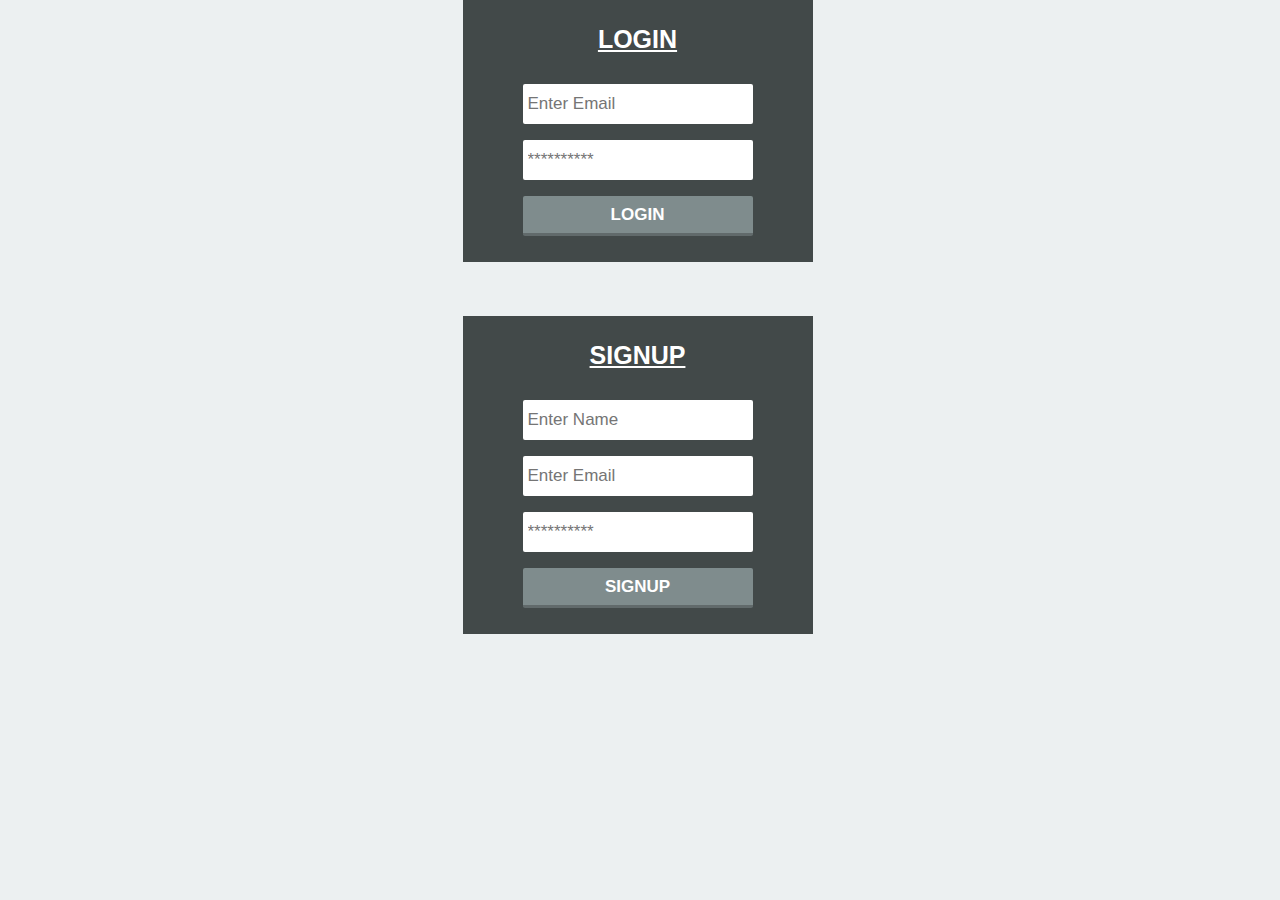
<file: login.html>
<html>
<head>
<meta name="viewport" content="width=device-width,initial-scale=1.0"/>
<link href="loginstyle.css" type="text/css" rel="stylesheet"/>
</head>
<body>
<div id="wrapper">

<div class="form_div">
<p class="form_label"> LOGIN</p>
<form method="post" action="">
<p><input type="text" placeholder="Enter Email"></p>
<p><input type="password" placeholder="**********"></p>
<p><input type="submit" value="LOGIN"></p>
</form>
</div>
<br>
<br>
<br>
<div class="form_div">
<p class="form_label">SIGNUP</p>
<form method="post" action="">
<p><input type="text" placeholder="Enter Name"></p>
<p><input type="text" placeholder="Enter Email"></p>
<p><input type="password" placeholder="**********"></p>
<p><input type="submit" value="SIGNUP"></p>
</form>
</div>

</div>
</body>
</html>
</file>
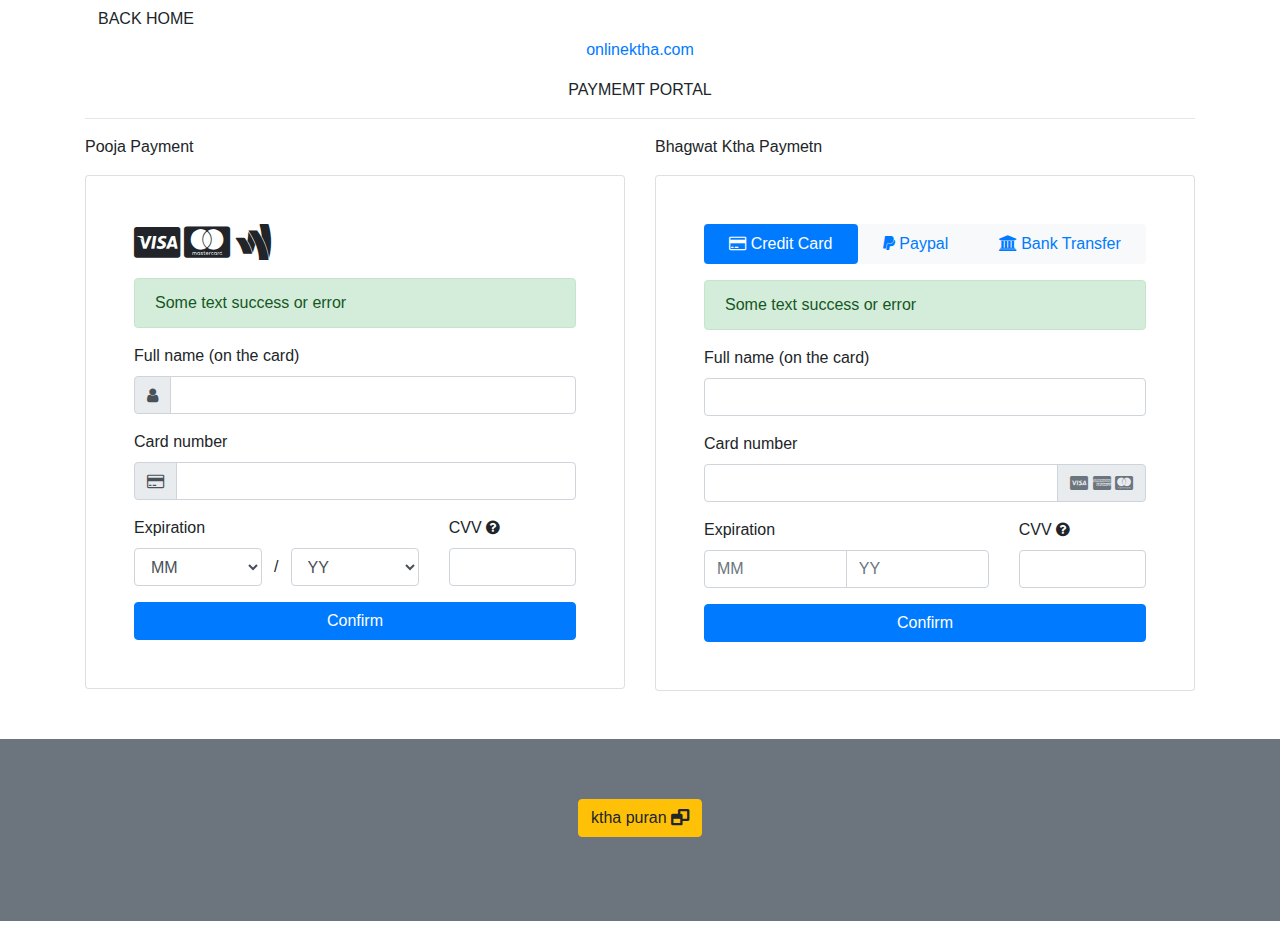
<file: payment.html>
<!DOCTYPE html>
<html lang="en">
<head>
  <title>online khtha payment</title>
  <meta charset="utf-8">
  <meta name="viewport" content="width=device-width, initial-scale=1">
  <link rel="stylesheet" href="https://maxcdn.bootstrapcdn.com/bootstrap/4.4.1/css/bootstrap.min.css">
  <script src="https://ajax.googleapis.com/ajax/libs/jquery/3.4.1/jquery.min.js"></script>
  <script src="https://cdnjs.cloudflare.com/ajax/libs/popper.js/1.16.0/umd/popper.min.js"></script>
  <script src="https://maxcdn.bootstrapcdn.com/bootstrap/4.4.1/js/bootstrap.min.js"></script>
  <link href="img/1.jpg" rel="icon"/>
  <link rel="stylesheet" href="https://use.fontawesome.com/releases/v5.0.8/css/all.css">
  <link rel="stylesheet" href="https://cdnjs.cloudflare.com/ajax/libs/font-awesome/4.7.0/css/font-awesome.min.css">
</head>
<body>
<!------ Include the above in your HEAD tag ---------->




<div class="container">
	<a href="index.html" class="btn bg-transparent">BACK HOME </a>
<br>  <p class="text-center"><a href="index.html">onlinektha.com</a></p>
      <p class="text-center">PAYMEMT PORTAL</p>
<hr>

<div class="row">
	<aside class="col-sm-6">
<p> Pooja Payment </p>

<article class="card">
<div class="card-body p-5">
<p> <i class="fa fa-cc-visa" style="font-size:36px"></i>
	<i class="fa fa-cc-mastercard" style="font-size:36px"></i>
    <i class="fa fa-google-wallet" style="font-size:36px;"></i>
</p>
<p class="alert alert-success">Some text success or error</p>

<form role="form">
<div class="form-group">
<label for="username">Full name (on the card)</label>
<div class="input-group">
	<div class="input-group-prepend">
		<span class="input-group-text"><i class="fa fa-user"></i></span>
	</div>
	<input type="text" class="form-control" name="username" placeholder="" required="">
</div> <!-- input-group.// -->
</div> <!-- form-group.// -->

<div class="form-group">
<label for="cardNumber">Card number</label>
<div class="input-group">
	<div class="input-group-prepend">
		<span class="input-group-text"><i class="fa fa-credit-card"></i></span>
	</div>
	<input type="text" class="form-control" name="cardNumber" placeholder="">
</div> <!-- input-group.// -->
</div> <!-- form-group.// -->

<div class="row">
    <div class="col-sm-8">
        <div class="form-group">
            <label><span class="hidden-xs">Expiration</span> </label>
        	<div class="form-inline">
        		<select class="form-control" style="width:45%">
				  <option>MM</option>
				  <option>01 - Janiary</option>
				  <option>02 - February</option>
				  <option>03 - February</option>
				</select>
	            <span style="width:10%; text-align: center"> / </span>
	            <select class="form-control" style="width:45%">
				  <option>YY</option>
				  <option>2018</option>
				  <option>2019</option>
				</select>
        	</div>
        </div>
    </div>
    <div class="col-sm-4">
        <div class="form-group">
            <label data-toggle="tooltip" title="" data-original-title="3 digits code on back side of the card">CVV <i class="fa fa-question-circle"></i></label>
            <input class="form-control" required="" type="text">
        </div> <!-- form-group.// -->
    </div>
</div> <!-- row.// -->
<button class="subscribe btn btn-primary btn-block" type="button"> Confirm  </button>
</form>
</div> <!-- card-body.// -->
</article> <!-- card.// -->


	</aside> <!-- col.// -->
	<aside class="col-sm-6">
<p>Bhagwat Ktha Paymetn </p>

<article class="card">
<div class="card-body p-5">

<ul class="nav bg-light nav-pills rounded nav-fill mb-3" role="tablist">
	<li class="nav-item">
		<a class="nav-link active" data-toggle="pill" href="#nav-tab-card">
		<i class="fa fa-credit-card"></i> Credit Card</a></li>
	<li class="nav-item">
		<a class="nav-link" data-toggle="pill" href="#nav-tab-paypal">
		<i class="fab fa-paypal"></i>  Paypal</a></li>
	<li class="nav-item">
		<a class="nav-link" data-toggle="pill" href="#nav-tab-bank">
		<i class="fa fa-university"></i>  Bank Transfer</a></li>
</ul>

<div class="tab-content">
<div class="tab-pane fade show active" id="nav-tab-card">
	<p class="alert alert-success">Some text success or error</p>
	<form role="form">
	<div class="form-group">
		<label for="username">Full name (on the card)</label>
		<input type="text" class="form-control" name="username" placeholder="" required="">
	</div> <!-- form-group.// -->

	<div class="form-group">
		<label for="cardNumber">Card number</label>
		<div class="input-group">
			<input type="text" class="form-control" name="cardNumber" placeholder="">
			<div class="input-group-append">
				<span class="input-group-text text-muted">
					<i class="fab fa-cc-visa"></i>   <i class="fab fa-cc-amex"></i>   
					<i class="fab fa-cc-mastercard"></i> 
				</span>
			</div>
		</div>
	</div> <!-- form-group.// -->

	<div class="row">
	    <div class="col-sm-8">
	        <div class="form-group">
	            <label><span class="hidden-xs">Expiration</span> </label>
	        	<div class="input-group">
	        		<input type="number" class="form-control" placeholder="MM" name="">
		            <input type="number" class="form-control" placeholder="YY" name="">
	        	</div>
	        </div>
	    </div>
	    <div class="col-sm-4">
	        <div class="form-group">
	            <label data-toggle="tooltip" title="" data-original-title="3 digits code on back side of the card">CVV <i class="fa fa-question-circle"></i></label>
	            <input type="number" class="form-control" required="">
	        </div> <!-- form-group.// -->
	    </div>
	</div> <!-- row.// -->
	<button class="subscribe btn btn-primary btn-block" type="button"> Confirm  </button>
	</form>
</div> <!-- tab-pane.// -->
<div class="tab-pane fade" id="nav-tab-paypal">
<p>Paypal is easiest way to pay online</p>
<p>
<button type="button" class="btn btn-primary"> <i class="fab fa-paypal"></i> Log in my Paypal </button>
</p>
<p><strong>Note:</strong> Lorem ipsum dolor sit amet, consectetur adipisicing elit, sed do eiusmod
tempor incididunt ut labore et dolore magna aliqua. </p>
</div>
<div class="tab-pane fade" id="nav-tab-bank">
<p>Bank accaunt details</p>
<dl class="param">
  <dt>BANK: </dt>
  <dd> THE WORLD BANK</dd>
</dl>
<dl class="param">
  <dt>Accaunt number: </dt>
  <dd> 12345678912345</dd>
</dl>
<dl class="param">
  <dt>IBAN: </dt>
  <dd> 123456789</dd>
</dl>
<p><strong>Note:</strong> Lorem ipsum dolor sit amet, consectetur adipisicing elit, sed do eiusmod
tempor incididunt ut labore et dolore magna aliqua. </p>
</div> <!-- tab-pane.// -->
</div> <!-- tab-content .// -->

</div> <!-- card-body.// -->
</article> <!-- card.// -->


	</aside> <!-- col.// -->
</div> <!-- row.// -->

</div> 
<!--container end.//-->

<br><br>
<article class="bg-secondary mb-3">  
<div class="card-body text-center">

    <h3 class="text-white mt-3"></h3>
<p class="h5 text-white"> </p>   <br>
<p><a class="btn btn-warning" target="_blank" href="">ktha puran 
 <i class="fa fa-window-restore "></i></a></p>
</div>
<br><br>
</article>
</body>
</html>
</file>
<file: loginstyle.css>
body
{
 margin:0 auto;
 padding:0px;
 text-align:center;
 width:100%;
 font-family: "Myriad Pro","Helvetica Neue",Helvetica,Arial,Sans-Serif;
 background-color:#ECF0F1;
}
#wrapper
{
 margin:0 auto;
 padding:0px;
 text-align:center;
 width:995px;
}
#wrapper h1
{
 margin-top:50px;
 font-size:45px;
 color:#424949;
}
#wrapper h1 p
{
font-size:18px;
}
.form_div
{
width:330px;
margin-left:320px;
padding:10px;
background-color:#424949;
}
.form_div .form_label
{
margin:15px;
margin-bottom:30px;
font-size:25px;
font-weight:bold;
color:white;
text-decoration:underline;
}
.form_div input[type="text"],input[type="password"]
{
width:230px;
height:40px;
border-radius:2px;
font-size:17px;
padding-left:5px;
border:none;
}
.form_div input[type="submit"]
{
width:230px;
height:40px;
border:none;
border-radius:2px;
font-size:17px;
background-color:#7F8C8D;
border-bottom:3px solid #616A6B;
color:white;
font-weight:bold;
}

@media only screen and (min-width:700px) and (max-width:995px)
{
#wrapper
{
width:100%;
}
#wrapper h1
{
font-size:30px;
}
.form_div
{
width:50%;
margin-left:25%;
padding-left:0px;
padding-right:0px;
}
.form_div input[type="text"],input[type="password"]
{
width:80%;
}
.form_div textarea
{
width:80%;
}
.form_div input[type="submit"]
{
width:80%;
}
}
@media only screen and (min-width:400px) and (max-width:699px)
{
#wrapper
{
width:100%;
}
#wrapper h1
{
font-size:30px;
}
.form_div
{
width:60%;
margin-left:20%;
}
.form_div input[type="text"],input[type="password"]
{
width:80%;
}
.form_div input[type="submit"]
{
width:80%;
}
}
@media only screen and (min-width:100px) and (max-width:399px)
{
#wrapper
{
width:100%;
}
#wrapper h1
{
font-size:25px;
}
.form_div
{
width:90%;
margin-left:5%;
padding-left:0px;
padding-right:0px;
}
.form_div input[type="text"],input[type="password"]
{
width:80%;
}
.form_div input[type="submit"]
{
width:80%;
}
}
</file>
